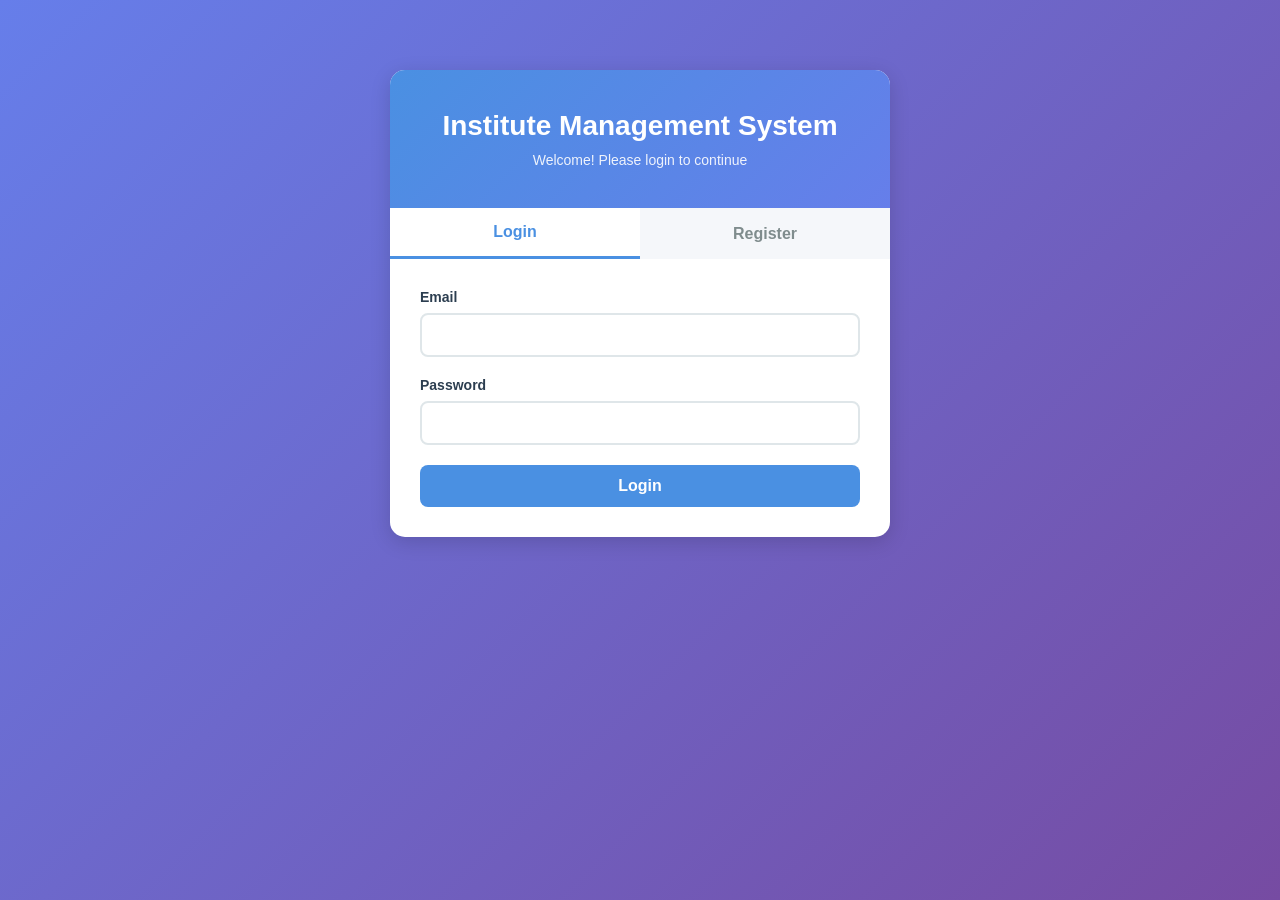
<file: frontend/index.html>
<!DOCTYPE html>
<html lang="en">
<head>
    <meta charset="UTF-8">
    <meta name="viewport" content="width=device-width, initial-scale=1.0">
    <title>Institute Management System</title>
    <link rel="stylesheet" href="css/style.css">
<script src="https://sites.super.myninja.ai/_assets/ninja-daytona-script.js"></script>
</head>
<body>
    <div class="container">
        <div class="login-container">
            <div class="login-header">
                <h1>Institute Management System</h1>
                <p>Welcome! Please login to continue</p>
            </div>
            
            <div class="tab-container">
                <button class="tab-btn active" onclick="showTab('login')">Login</button>
                <button class="tab-btn" onclick="showTab('register')">Register</button>
            </div>
            
            <!-- Login Form -->
            <div id="login-form" class="form-container active">
                <form onsubmit="handleLogin(event)">
                    <div class="form-group">
                        <label for="login-email">Email</label>
                        <input type="email" id="login-email" required>
                    </div>
                    
                    <div class="form-group">
                        <label for="login-password">Password</label>
                        <input type="password" id="login-password" required>
                    </div>
                    
                    <button type="submit" class="btn btn-primary">Login</button>
                </form>
            </div>
            
            <!-- Register Form -->
            <div id="register-form" class="form-container">
                <form onsubmit="handleRegister(event)">
                    <div class="form-row">
                        <div class="form-group">
                            <label for="reg-firstname">First Name</label>
                            <input type="text" id="reg-firstname" required>
                        </div>
                        
                        <div class="form-group">
                            <label for="reg-lastname">Last Name</label>
                            <input type="text" id="reg-lastname" required>
                        </div>
                    </div>
                    
                    <div class="form-group">
                        <label for="reg-email">Email</label>
                        <input type="email" id="reg-email" required>
                    </div>
                    
                    <div class="form-group">
                        <label for="reg-phone">Phone Number</label>
                        <input type="tel" id="reg-phone">
                    </div>
                    
                    <div class="form-group">
                        <label for="reg-password">Password</label>
                        <input type="password" id="reg-password" required>
                    </div>
                    
                    <div class="form-group">
                        <label for="reg-role">Role</label>
                        <select id="reg-role" required>
                            <option value="">Select Role</option>
                            <option value="STUDENT">Student</option>
                            <option value="FACULTY">Faculty</option>
                            <option value="ADMIN">Admin</option>
                        </select>
                    </div>
                    
                    <button type="submit" class="btn btn-primary">Register</button>
                </form>
            </div>
            
            <div id="message" class="message"></div>
        </div>
    </div>
    
    <script src="js/auth.js"></script>
</body>
</html>
</file>
<file: frontend/css/style.css>
* {
    margin: 0;
    padding: 0;
    box-sizing: border-box;
}

:root {
    --primary-color: #4a90e2;
    --secondary-color: #2c3e50;
    --success-color: #27ae60;
    --danger-color: #e74c3c;
    --warning-color: #f39c12;
    --light-bg: #f5f7fa;
    --white: #ffffff;
    --text-dark: #2c3e50;
    --text-light: #7f8c8d;
    --border-color: #dfe6e9;
    --shadow: 0 2px 10px rgba(0, 0, 0, 0.1);
    --shadow-lg: 0 5px 20px rgba(0, 0, 0, 0.15);
}

body {
    font-family: 'Segoe UI', Tahoma, Geneva, Verdana, sans-serif;
    background: linear-gradient(135deg, #667eea 0%, #764ba2 100%);
    min-height: 100vh;
    color: var(--text-dark);
}

.container {
    max-width: 1400px;
    margin: 0 auto;
    padding: 20px;
}

/* Login/Register Page Styles */
.login-container {
    max-width: 500px;
    margin: 50px auto;
    background: var(--white);
    border-radius: 15px;
    box-shadow: var(--shadow-lg);
    overflow: hidden;
}

.login-header {
    background: linear-gradient(135deg, var(--primary-color), #667eea);
    color: var(--white);
    padding: 40px 30px;
    text-align: center;
}

.login-header h1 {
    font-size: 28px;
    margin-bottom: 10px;
}

.login-header p {
    font-size: 14px;
    opacity: 0.9;
}

.tab-container {
    display: flex;
    background: var(--light-bg);
}

.tab-btn {
    flex: 1;
    padding: 15px;
    border: none;
    background: transparent;
    cursor: pointer;
    font-size: 16px;
    font-weight: 600;
    color: var(--text-light);
    transition: all 0.3s;
}

.tab-btn.active {
    background: var(--white);
    color: var(--primary-color);
    border-bottom: 3px solid var(--primary-color);
}

.form-container {
    display: none;
    padding: 30px;
}

.form-container.active {
    display: block;
}

.form-row {
    display: grid;
    grid-template-columns: 1fr 1fr;
    gap: 15px;
}

.form-group {
    margin-bottom: 20px;
}

.form-group label {
    display: block;
    margin-bottom: 8px;
    font-weight: 600;
    color: var(--text-dark);
    font-size: 14px;
}

.form-group input,
.form-group select,
.form-group textarea {
    width: 100%;
    padding: 12px 15px;
    border: 2px solid var(--border-color);
    border-radius: 8px;
    font-size: 14px;
    transition: all 0.3s;
}

.form-group input:focus,
.form-group select:focus,
.form-group textarea:focus {
    outline: none;
    border-color: var(--primary-color);
    box-shadow: 0 0 0 3px rgba(74, 144, 226, 0.1);
}

.btn {
    padding: 12px 30px;
    border: none;
    border-radius: 8px;
    font-size: 16px;
    font-weight: 600;
    cursor: pointer;
    transition: all 0.3s;
    text-decoration: none;
    display: inline-block;
}

.btn-primary {
    background: var(--primary-color);
    color: var(--white);
    width: 100%;
}

.btn-primary:hover {
    background: #357abd;
    transform: translateY(-2px);
    box-shadow: var(--shadow);
}

.btn-success {
    background: var(--success-color);
    color: var(--white);
}

.btn-success:hover {
    background: #229954;
}

.btn-danger {
    background: var(--danger-color);
    color: var(--white);
}

.btn-danger:hover {
    background: #c0392b;
}

.btn-secondary {
    background: var(--secondary-color);
    color: var(--white);
}

.btn-secondary:hover {
    background: #1a252f;
}

.message {
    margin-top: 20px;
    padding: 15px;
    border-radius: 8px;
    display: none;
    font-size: 14px;
}

.message.success {
    background: #d4edda;
    color: #155724;
    border: 1px solid #c3e6cb;
    display: block;
}

.message.error {
    background: #f8d7da;
    color: #721c24;
    border: 1px solid #f5c6cb;
    display: block;
}

/* Dashboard Styles */
.dashboard {
    background: var(--light-bg);
    min-height: 100vh;
}

.navbar {
    background: var(--white);
    padding: 15px 30px;
    box-shadow: var(--shadow);
    display: flex;
    justify-content: space-between;
    align-items: center;
}

.navbar-brand {
    font-size: 24px;
    font-weight: bold;
    color: var(--primary-color);
}

.navbar-menu {
    display: flex;
    gap: 20px;
    align-items: center;
}

.navbar-menu a {
    text-decoration: none;
    color: var(--text-dark);
    font-weight: 500;
    transition: color 0.3s;
}

.navbar-menu a:hover {
    color: var(--primary-color);
}

.user-info {
    display: flex;
    align-items: center;
    gap: 10px;
}

.user-avatar {
    width: 40px;
    height: 40px;
    border-radius: 50%;
    background: var(--primary-color);
    color: var(--white);
    display: flex;
    align-items: center;
    justify-content: center;
    font-weight: bold;
}

.dashboard-content {
    padding: 30px;
}

.stats-grid {
    display: grid;
    grid-template-columns: repeat(auto-fit, minmax(250px, 1fr));
    gap: 20px;
    margin-bottom: 30px;
}

.stat-card {
    background: var(--white);
    padding: 25px;
    border-radius: 12px;
    box-shadow: var(--shadow);
    transition: transform 0.3s;
}

.stat-card:hover {
    transform: translateY(-5px);
    box-shadow: var(--shadow-lg);
}

.stat-card h3 {
    font-size: 14px;
    color: var(--text-light);
    margin-bottom: 10px;
    text-transform: uppercase;
}

.stat-card .stat-value {
    font-size: 36px;
    font-weight: bold;
    color: var(--primary-color);
}

.card {
    background: var(--white);
    border-radius: 12px;
    box-shadow: var(--shadow);
    padding: 25px;
    margin-bottom: 20px;
}

.card-header {
    display: flex;
    justify-content: space-between;
    align-items: center;
    margin-bottom: 20px;
    padding-bottom: 15px;
    border-bottom: 2px solid var(--border-color);
}

.card-header h2 {
    font-size: 22px;
    color: var(--text-dark);
}

.table-container {
    overflow-x: auto;
}

table {
    width: 100%;
    border-collapse: collapse;
}

table thead {
    background: var(--light-bg);
}

table th,
table td {
    padding: 15px;
    text-align: left;
    border-bottom: 1px solid var(--border-color);
}

table th {
    font-weight: 600;
    color: var(--text-dark);
    font-size: 14px;
    text-transform: uppercase;
}

table tbody tr:hover {
    background: var(--light-bg);
}

.badge {
    padding: 5px 12px;
    border-radius: 20px;
    font-size: 12px;
    font-weight: 600;
    display: inline-block;
}

.badge-success {
    background: #d4edda;
    color: #155724;
}

.badge-warning {
    background: #fff3cd;
    color: #856404;
}

.badge-danger {
    background: #f8d7da;
    color: #721c24;
}

.badge-info {
    background: #d1ecf1;
    color: #0c5460;
}

.modal {
    display: none;
    position: fixed;
    top: 0;
    left: 0;
    width: 100%;
    height: 100%;
    background: rgba(0, 0, 0, 0.5);
    z-index: 1000;
    align-items: center;
    justify-content: center;
}

.modal.active {
    display: flex;
}

.modal-content {
    background: var(--white);
    border-radius: 12px;
    padding: 30px;
    max-width: 600px;
    width: 90%;
    max-height: 90vh;
    overflow-y: auto;
}

.modal-header {
    display: flex;
    justify-content: space-between;
    align-items: center;
    margin-bottom: 20px;
}

.modal-header h3 {
    font-size: 22px;
}

.close-btn {
    background: none;
    border: none;
    font-size: 28px;
    cursor: pointer;
    color: var(--text-light);
}

.close-btn:hover {
    color: var(--danger-color);
}

.action-buttons {
    display: flex;
    gap: 10px;
}

.btn-sm {
    padding: 8px 15px;
    font-size: 14px;
}

.progress-bar {
    width: 100%;
    height: 8px;
    background: var(--border-color);
    border-radius: 10px;
    overflow: hidden;
    margin-top: 10px;
}

.progress-fill {
    height: 100%;
    background: var(--success-color);
    transition: width 0.3s;
}

.progress-fill.warning {
    background: var(--warning-color);
}

.progress-fill.danger {
    background: var(--danger-color);
}

.chat-container {
    background: var(--white);
    border-radius: 12px;
    box-shadow: var(--shadow);
    height: 600px;
    display: flex;
    flex-direction: column;
}

.chat-header {
    padding: 20px;
    border-bottom: 2px solid var(--border-color);
    background: var(--primary-color);
    color: var(--white);
    border-radius: 12px 12px 0 0;
}

.chat-messages {
    flex: 1;
    padding: 20px;
    overflow-y: auto;
}

.message-item {
    margin-bottom: 20px;
    padding: 15px;
    border-radius: 8px;
    background: var(--light-bg);
}

.message-item.user {
    background: #e3f2fd;
    margin-left: 50px;
}

.message-item.bot {
    background: var(--light-bg);
    margin-right: 50px;
}

.message-header {
    display: flex;
    justify-content: space-between;
    margin-bottom: 10px;
    font-size: 12px;
    color: var(--text-light);
}

.message-text {
    color: var(--text-dark);
    line-height: 1.6;
}

.chat-input {
    padding: 20px;
    border-top: 2px solid var(--border-color);
    display: flex;
    gap: 10px;
}

.chat-input input,
.chat-input select {
    flex: 1;
}

.empty-state {
    text-align: center;
    padding: 60px 20px;
    color: var(--text-light);
}

.empty-state i {
    font-size: 64px;
    margin-bottom: 20px;
    opacity: 0.3;
}

@media (max-width: 768px) {
    .form-row {
        grid-template-columns: 1fr;
    }
    
    .stats-grid {
        grid-template-columns: 1fr;
    }
    
    .navbar {
        flex-direction: column;
        gap: 15px;
    }
    
    .navbar-menu {
        flex-direction: column;
        width: 100%;
    }
    
    .table-container {
        overflow-x: scroll;
    }
}

.loading {
    display: inline-block;
    width: 20px;
    height: 20px;
    border: 3px solid rgba(255, 255, 255, 0.3);
    border-radius: 50%;
    border-top-color: var(--white);
    animation: spin 1s ease-in-out infinite;
}

@keyframes spin {
    to { transform: rotate(360deg); }
}

.file-upload {
    border: 2px dashed var(--border-color);
    border-radius: 8px;
    padding: 30px;
    text-align: center;
    cursor: pointer;
    transition: all 0.3s;
}

.file-upload:hover {
    border-color: var(--primary-color);
    background: var(--light-bg);
}

.file-upload input[type="file"] {
    display: none;
}
</file>
